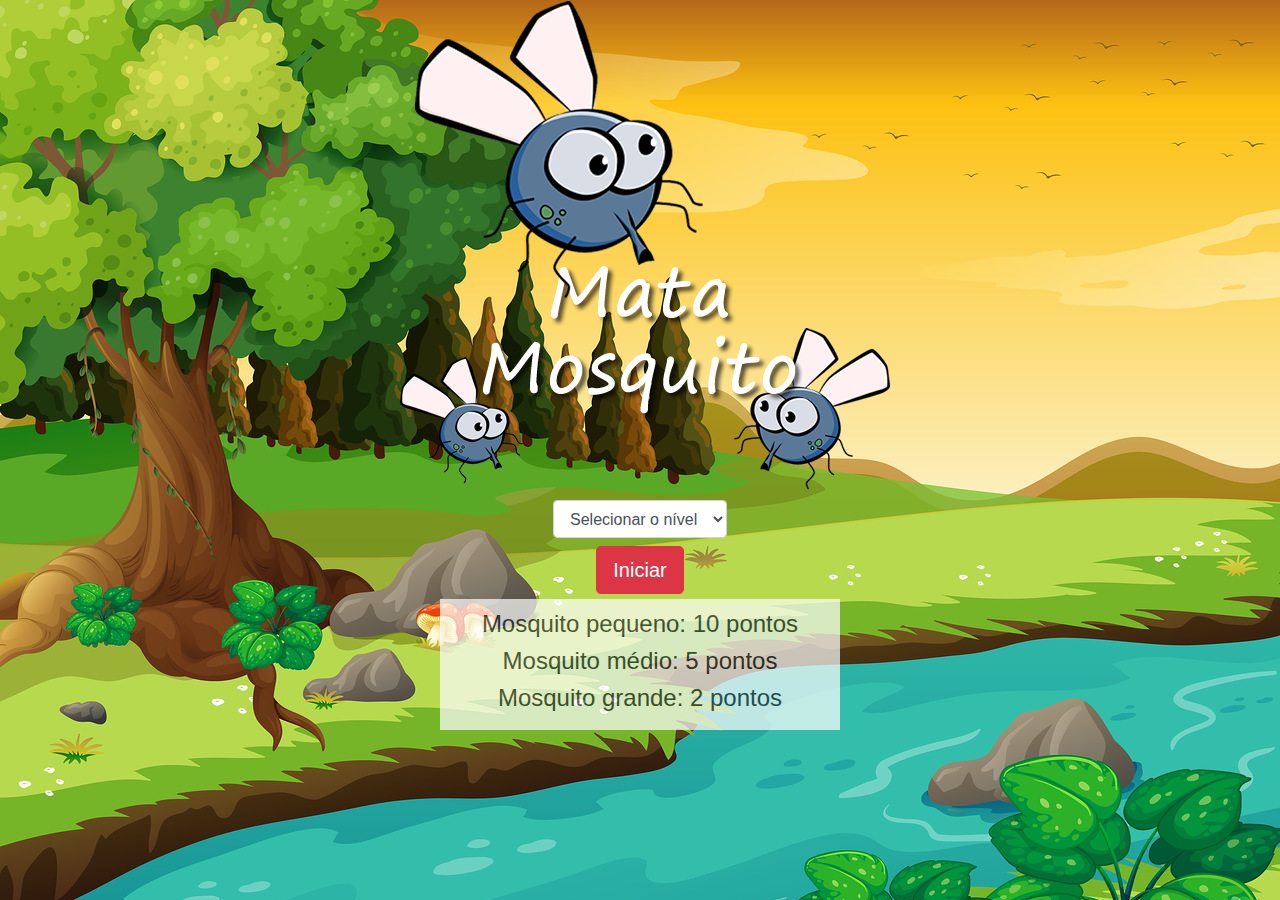
<file: index.html>
<!DOCTYPE html>
<html lang="en">
<head>
    <meta charset="UTF-8">
    <meta name="viewport" content="width=device-width, initial-scale=1.0">
    <title>Document</title>

    <link rel="stylesheet" href="css/bootstrap.min.css">
    <link rel="stylesheet" href="style.css">

</head>
<body >

    <div class="container">
        <div class="row">
            <div class="col">
                <div class="d-flex justify-content-center">
                    <img src="imagens/imagens/game.png" alt="" id="img_inicial">

                </div>            
            </div>
        </div>

        <div class="row">
            <div class="col">
                <div class="d-flex justify-content-center">
                    <div class="mb-2">
                        <select class="form-control" id="nivel">
                            <option value="">Selecionar o nível</option>
                            <option value="normal">Normal</option>
                            <option value="dificil">Dificil</option>
                            <option value="chucknorris">Chuck Norris</option>
                        </select>
                    </div>
                </div>            
            </div>
        </div>


        <div class="row">
            <div class="col">
                <div class="d-flex justify-content-center">
                    <button type="button" class="btn btn-danger btn-lg" onclick="iniciarJogo()">Iniciar</button>
                </div>            
            </div>
        </div>

        <div class="row" >
            <div class="col">
                <div class="d-flex justify-content-center" >
                    <div id="explicacaoPontuacao">
                        <h4>Mosquito pequeno: 10 pontos</h4>
                        <h4>Mosquito médio: 5 pontos</h4>
                        <h4>Mosquito grande: 2 pontos</h4>
                    </div>
                </div>
            </div>

        </div>



    </div>

    <script>
        
        function iniciarJogo(){
            var nivel = document.getElementById('nivel').value;

            

             //.value para extrair o valor escolhido na dificuldade

            if(nivel === ''){
                alert('Selecione um nível para iniciar o jogo');
                return false;
            }
 
            window.location.href = 'app.html?' + nivel;//pagina?parametro
        }   

        


    </script>



</body>
</html>
</file>
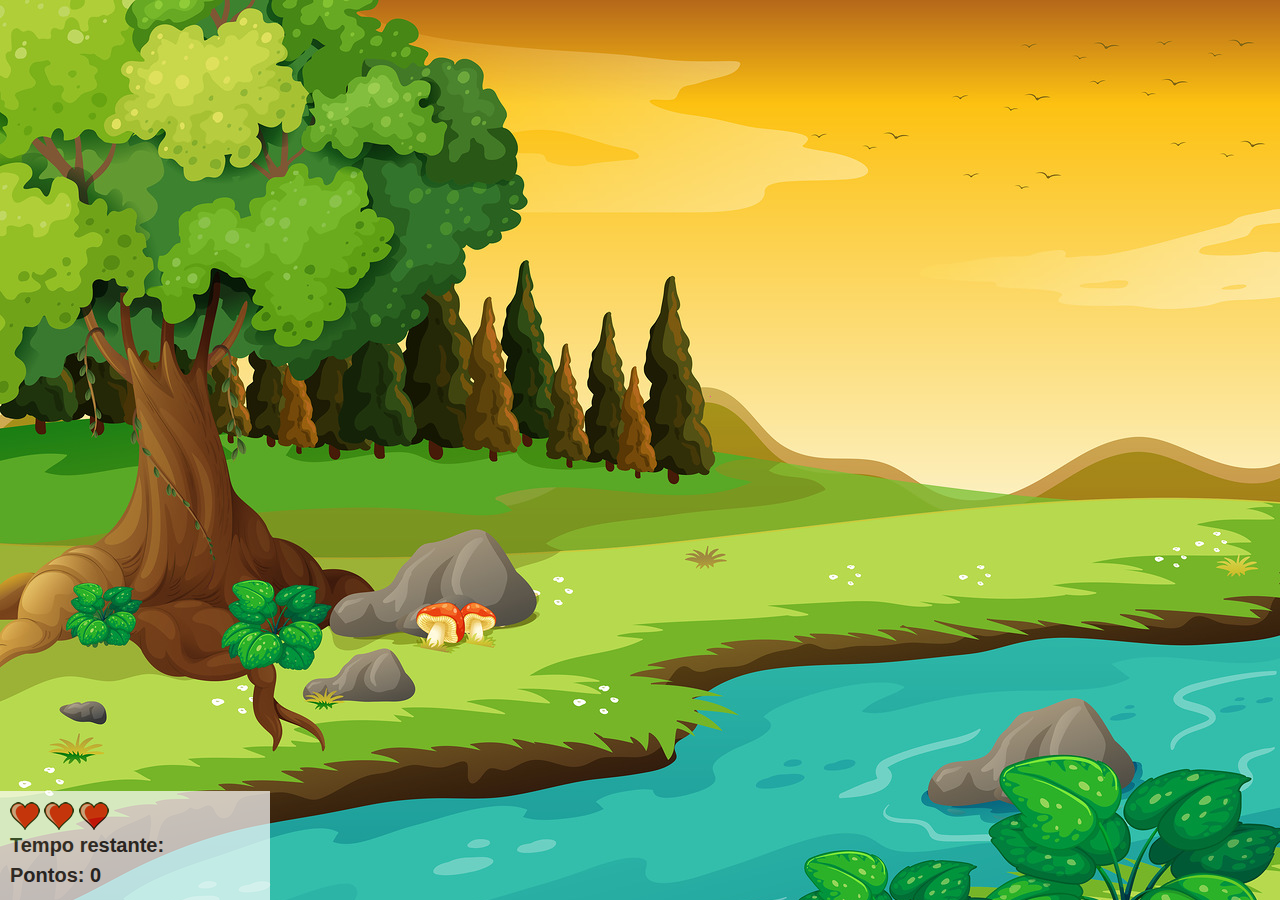
<file: app.html>
<!DOCTYPE html>
<html lang="pt-br">
<head>
    <meta charset="UTF-8">
    <meta name="viewport" content="width=device-width, initial-scale=1.0">
    <title>Game Mata Mosquito</title>

    <link rel="stylesheet" href="css/bootstrap.min.css">
    <link rel="stylesheet" href="style.css">


    <script src="jogo.js"></script>


</head>
<body onresize="ajustaTamanhoPalcoJogo()" id="tela">
    
    <div class="container">
        <div class="painel">
            <div class="vidas">
                <img id="v1" src="imagens/imagens/coracao_cheio.png" alt="vida_cheia" class="img_cor">
                <img id="v2"  src="imagens/imagens/coracao_cheio.png" alt="vida_cheia" class="img_cor">
                <img id="v3"  src="imagens/imagens/coracao_cheio.png" alt="vida_cheia " class="img_cor">
            </div>
    
            <div class="cronometro">
                <span id="textoTempo">Tempo restante:</span> <span id="cronometro"></span>
                <br>
                Pontos: <span id="points">0</span>
            </div>
    
        </div>
    </div>



    <script>
        document.getElementById('cronometro').innerHTML = tempo;


       var criaMosca =  setInterval(function(){
            posicaoRandomica()
        },criarMosquitoTempo)

    </script>

</body>
</html>
</file>
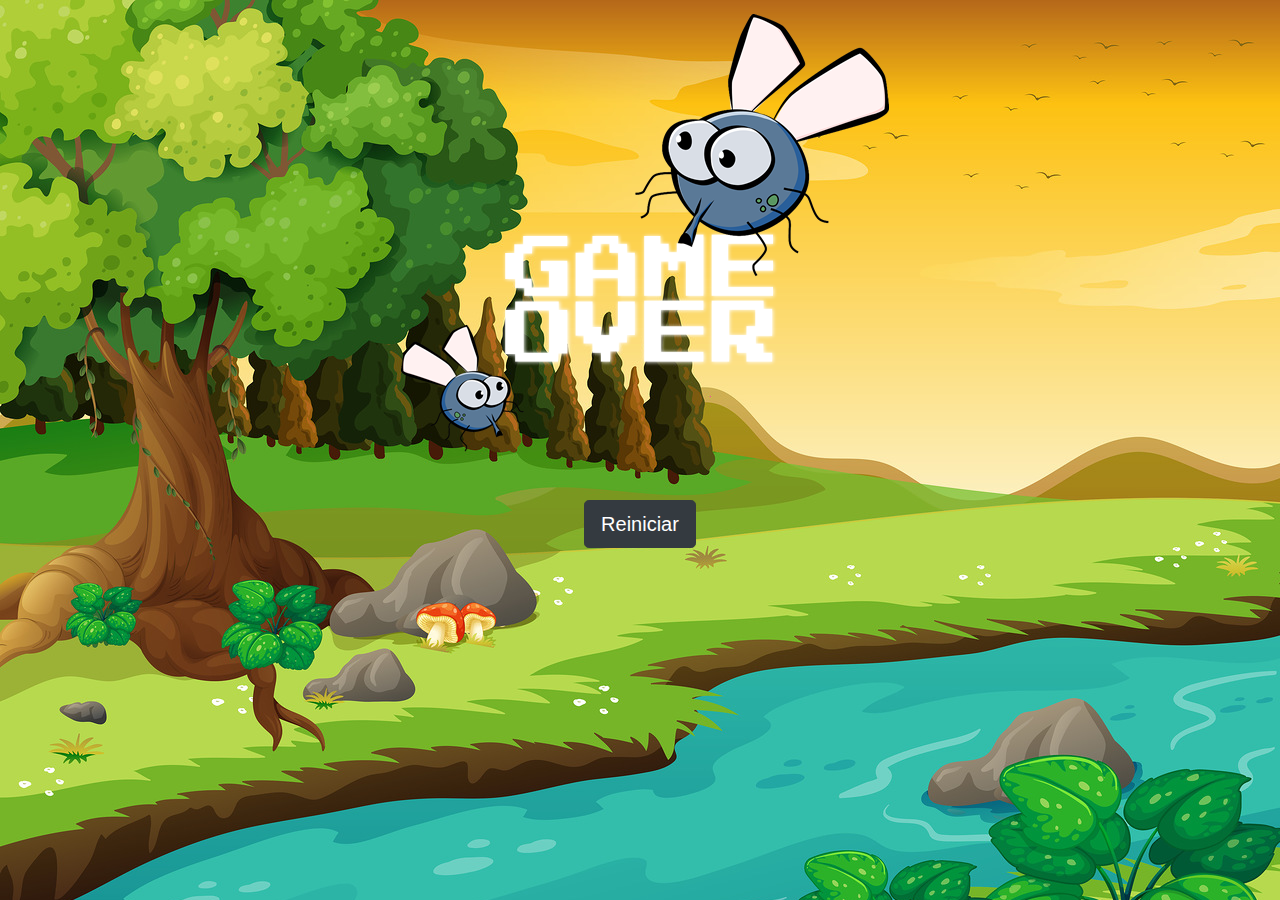
<file: fim_de_jogo.html>
<!DOCTYPE html>
<html lang="en">
<head>
    <meta charset="UTF-8">
    <meta name="viewport" content="width=device-width, initial-scale=1.0">
    <title>Document</title>

    <link rel="stylesheet" href="css/bootstrap.min.css">
    <link rel="stylesheet" href="style.css">

</head>
<body>

    <div class="container">
        <div class="row">
            <div class="col">
                <div class="d-flex justify-content-center">
                    <img src="imagens/imagens/game_over.png" id="img_derrota" alt="">

                </div>            
            </div>
        </div>

        <div class="row">
            <div class="col">
                <div class="d-flex justify-content-center">
                    <button type="button" class="btn btn-dark btn-lg" id="btn-restart">Reiniciar</button>
                </div>            
            </div>
        </div>

    </div>

    <script>
        var btn_restart = document.getElementById('btn-restart');

        btn_restart.addEventListener('click', () => {
            window.location.href = 'index.html'
        })
        

    </script>



</body>
</html>
</file>
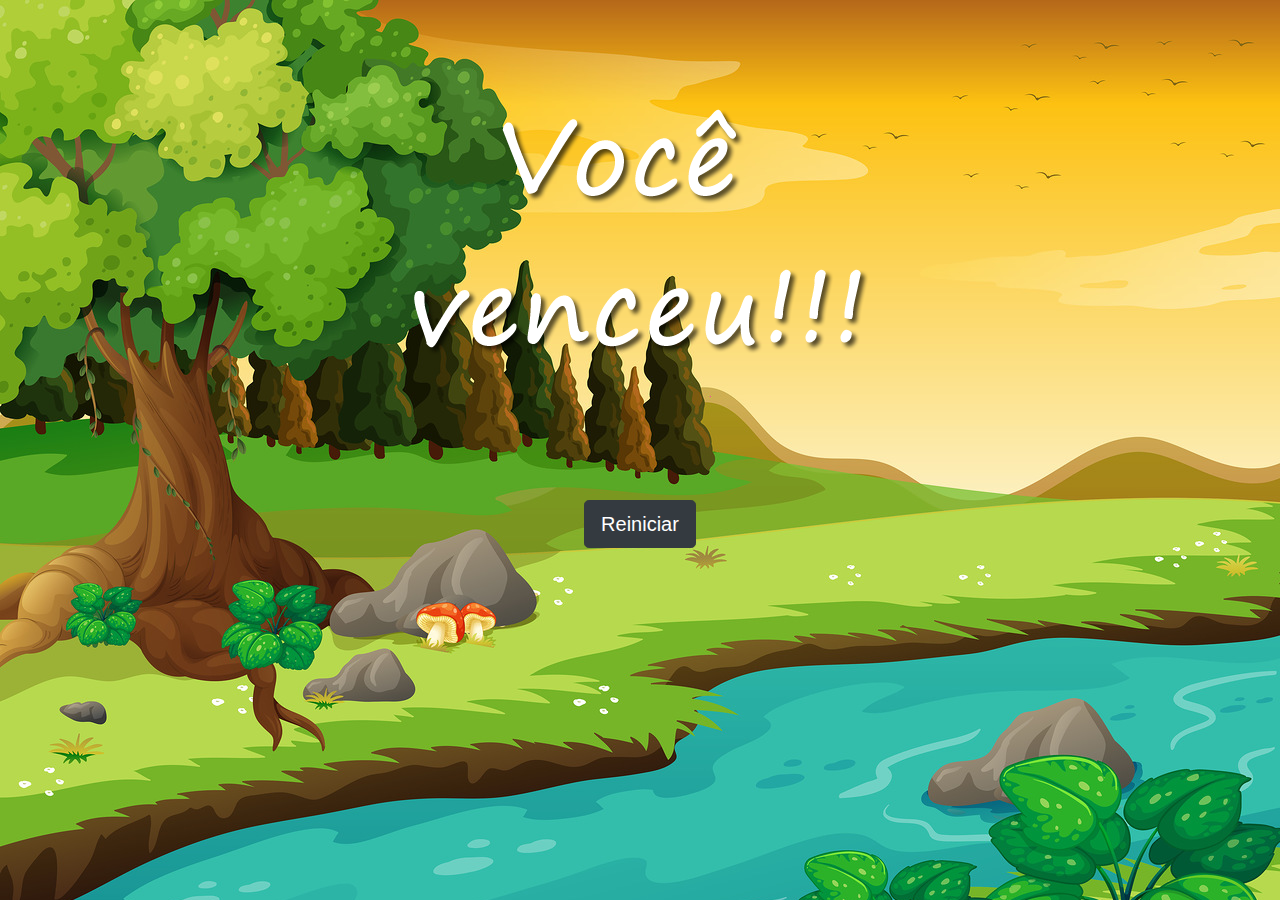
<file: vitoria.html>
<!DOCTYPE html>
<html lang="en">
<head>
    <meta charset="UTF-8">
    <meta name="viewport" content="width=device-width, initial-scale=1.0">
    <title>Document</title>

    <link rel="stylesheet" href="css/bootstrap.min.css">
    <link rel="stylesheet" href="style.css">

</head>
<body >

    <div class="container">
        <div class="row">
            <div class="col">
                <div class="d-flex justify-content-center">
                    <img src="imagens/imagens/vitoria.png" alt="" id="img_vitoria">

                </div>            
            </div>
        </div>

        <div class="row">
            <div class="col">
                <div class="d-flex justify-content-center">
                    <button type="button" class="btn btn-dark btn-lg" id="btn-restart">Reiniciar</button>
                </div>            
            </div>
        </div>

    </div>

    <script>
        var btn_restart = document.getElementById('btn-restart');

        btn_restart.addEventListener('click', () => {
            window.location.href = 'index.html'
        })
        

    </script>



</body>
</html>
</file>
<file: style.css>
html{
    cursor: url(imagens/imagens/mata_mosca.png) 30 30, auto; 
}


body{
    background-image: url(imagens/imagens/bg.jpg);
    background-repeat: no-repeat;
    background-size: cover;
}

.container{
    height: 100%;
}

.mosquito1{
    width: 50px;
    height: 50px;
}

.mosquito2{
    width: 70px;
    height: 70px;
}

.mosquito3{
    width: 90px;
    height: 90px;
}

.ladoA{
    transform: scaleX(1);
}

.ladoB{
    transform: scaleX(-1);
}

.painel{
    left: 0px;
    position: absolute;
    width: 270px;
    padding: 10px;
    bottom: 0px;
    border-top: 1px solid #fff;
    background-color: #fff;
    opacity: 0.7;
}

.vidas{
    float: left;
}

.cronometro{
    float: left;
    font-size: 20px;
    font-weight: bold;
    width: 250px;
}

@media (min-width: 320px) and (max-width:640px){
    img,img#img_vitoria{
        width: 150px;
        background-size:cover;
        height: 545px;
    }

    body{
        height: 700px;
    }

    .img_cor{
        width: 20px;
        height: 20px;
    }
}

@media (min-width: 411px) and (max-width:823px){
    img{
        width: 150px;
        background-size:cover;
    }
    body{
        height: 730px;
    }

    body#tela{
        height: 714px;
    }
}

#explicacaoPontuacao{
    text-align: center;
    margin-top: 5px;
    width: 400px;
    padding: 10px;
    bottom: 0px;
    border-top: 1px solid #fff;
    background-color: #fff;
    opacity: 0.7;
}
</file>
